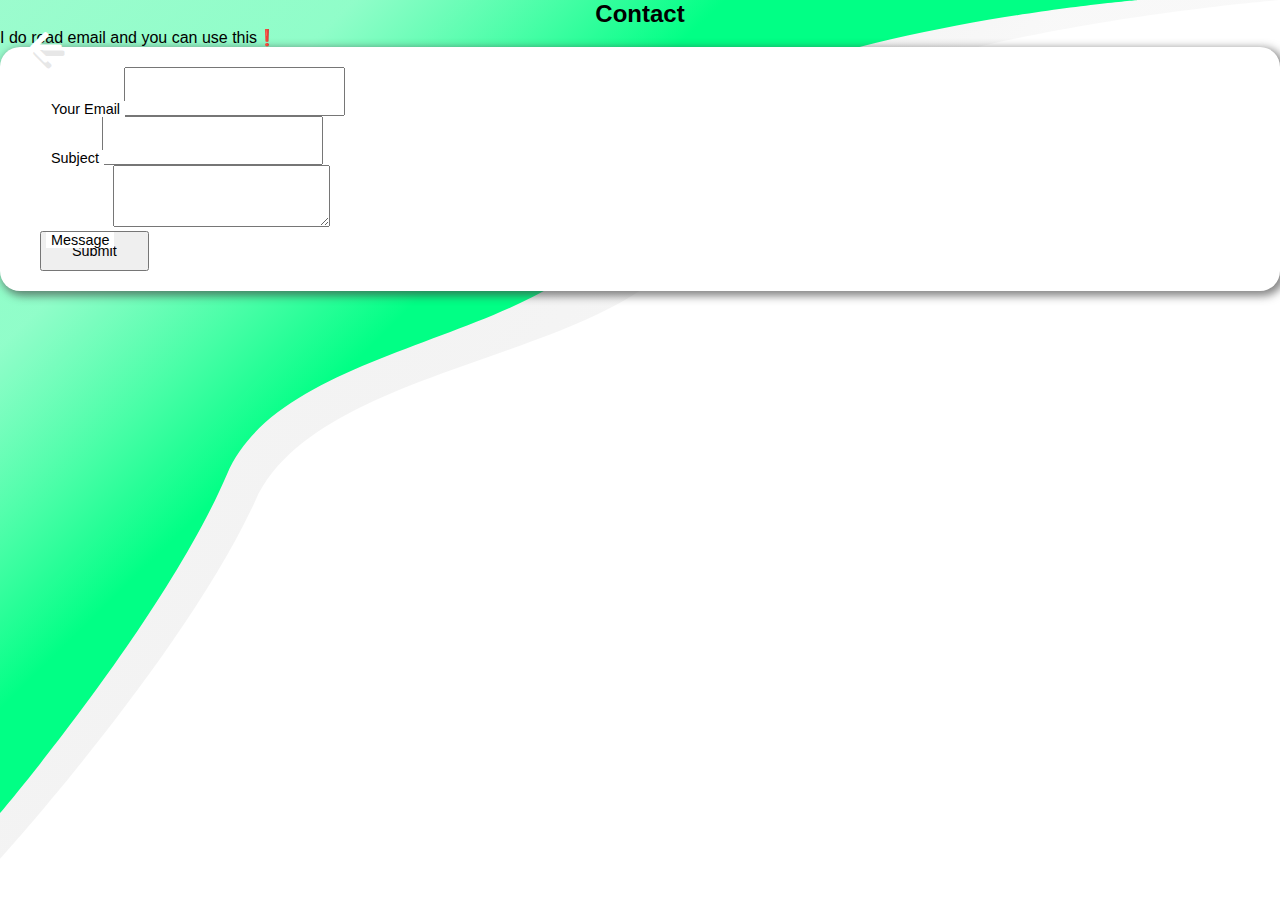
<file: contact.html>
<!DOCTYPE html>
<html lang="en">
<head>
    <meta charset="UTF-8">
    <meta http-equiv="X-UA-Compatible" content="IE=edge">
    <meta name="viewport" content="width=device-width, initial-scale=1.0">
    <title>Kowsik Nandagopan D | Contact</title>
    <link rel="shortcut icon" href="./images/favicon.ico" type="image/x-icon">
    <link rel="icon" href="./images/favicon.ico" type="image/x-icon">
    <link href="https://cdn.jsdelivr.net/npm/bootstrap@5.0.2/dist/css/bootstrap.min.css" rel="stylesheet" integrity="sha384-EVSTQN3/azprG1Anm3QDgpJLIm9Nao0Yz1ztcQTwFspd3yD65VohhpuuCOmLASjC" crossorigin="anonymous">
    <link href="https://fonts.googleapis.com/css2?family=Roboto:wght@100;300;400;500;700&display=swap" rel="stylesheet">
    <link href="./css/style.css" type="text/css" rel="stylesheet" />
    <link rel="stylesheet" type="text/css" href="https://cdnjs.cloudflare.com/ajax/libs/font-awesome/5.15.3/css/all.min.css">

    <!-- PWA -->
    <link rel="manifest" href="./manifest.json" />
    <!-- PWA Theme Color - recommended by lighthouse. This will override .json theme_coloe -->
    <meta name="theme-color" content="#198754"/>
    <!-- PWA Apple Support -->
    <!-- Actually we need 96x96 -->
    <link rel="apple-touch-icon" href="./images/icons/icon-192x192.png">
    <meta name="apple-mobile-web-app-status-bar" content="#198754" >

    <style type="text/css">
        body {
            background-image: url('../images/header-wave.svg');
            background-repeat: no-repeat;
            background-size: cover;
        }
    </style>
</head>
<body>

  <div class="backbtn">
    <a class="fas fa-arrow-left" href="./index.html"></a>
  </div>

    <div class="contact">  
        <h2 class="contact-title mt-5">Contact</h2>    
        <p class="text-center text-muted small">I do read email and you can use this❗</p>
        <div class="col-lg-8 mx-auto contact-form-div">
          <form id="my-form" action="https://formspree.io/f/mlealvel" method="POST">
            <div class="form-group">
              <label>Your Email</label>
              <input type="email" class="form-control" name="email" />
            </div>

            <div class="form-group">
              <label>Subject</label>
              <input type="text" class="form-control" name="subject"/>
            </div>

            <div class="form-group">
              <label>Message</label>
              <textarea type="text" class="form-control" name="message"></textarea>
            </div>
            
            <button id="my-form-button" class="btn btn-success mt-3" style="padding: 10px 30px; font-size: 0.9rem;">Submit</button>
            <p id="my-form-status"></p>
          </form>
        </div>   
          
    </div>

    <span class="row m-5 col-12" ></span>

    <!-- PWA -->
    <script src="./js/app.js" type="text/javascript"></script>

    <script src="https://cdnjs.cloudflare.com/ajax/libs/jquery/3.5.1/jquery.min.js" integrity="sha512-bLT0Qm9VnAYZDflyKcBaQ2gg0hSYNQrJ8RilYldYQ1FxQYoCLtUjuuRuZo+fjqhx/qtq/1itJ0C2ejDxltZVFg==" crossorigin="anonymous"></script>
    <script src="https://cdn.jsdelivr.net/npm/bootstrap@5.0.2/dist/js/bootstrap.bundle.min.js" integrity="sha384-MrcW6ZMFYlzcLA8Nl+NtUVF0sA7MsXsP1UyJoMp4YLEuNSfAP+JcXn/tWtIaxVXM" crossorigin="anonymous"></script>
    <script src="./js/dist/typeit.min.js" type="text/javascript"></script>
    <script src="./js/script.js" type="text/javascript"></script>

    <script>
 
  </script>

</body>
</html>
</file>
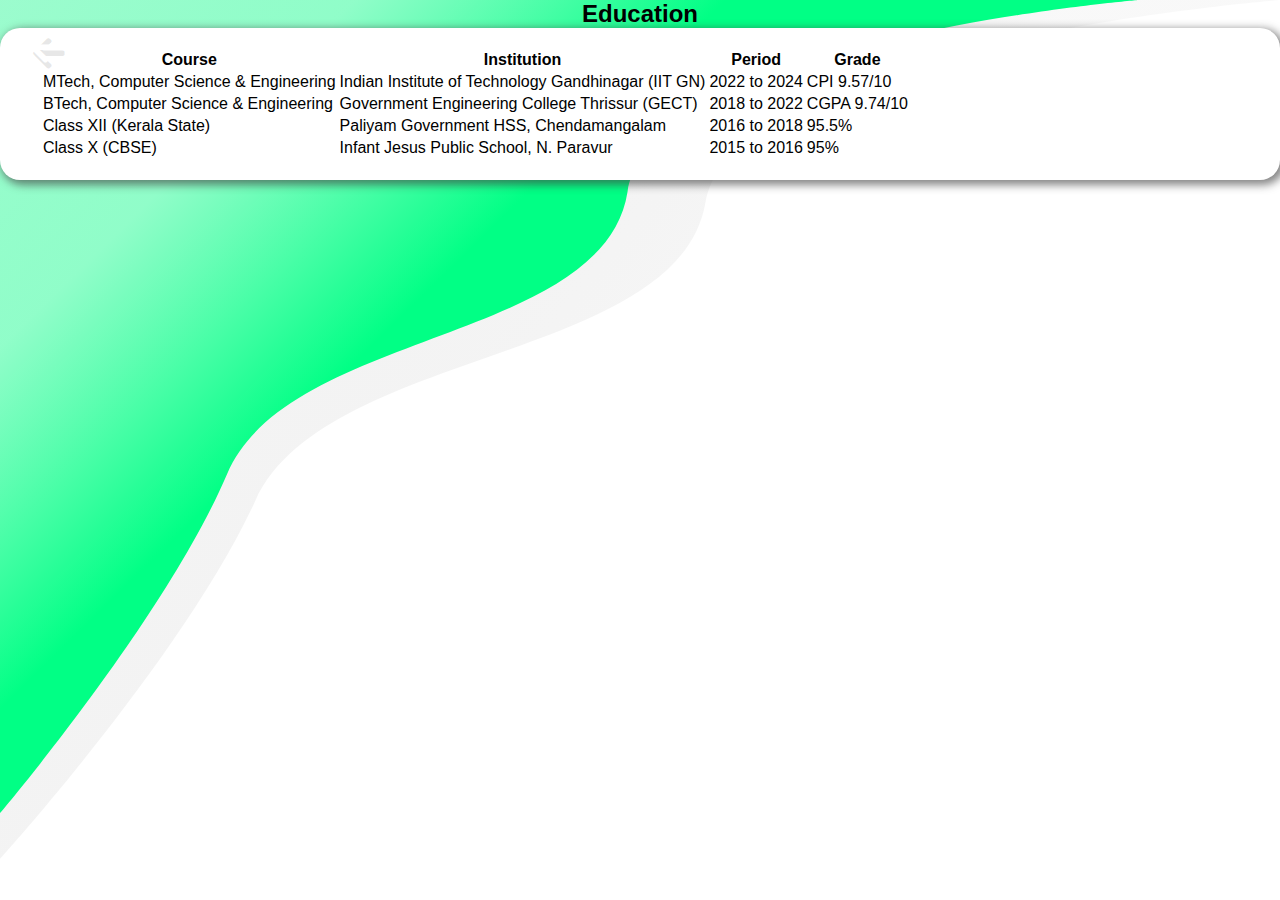
<file: education.html>
<!DOCTYPE html>
<html lang="en">
<head>
    <meta charset="UTF-8">
    <meta http-equiv="X-UA-Compatible" content="IE=edge">
    <meta name="viewport" content="width=device-width, initial-scale=1.0">
    <title>Kowsik Nandagopan D | Education</title>
    <link rel="shortcut icon" href="./images/favicon.ico" type="image/x-icon">
    <link rel="icon" href="./images/favicon.ico" type="image/x-icon">
    <link href="https://cdn.jsdelivr.net/npm/bootstrap@5.0.2/dist/css/bootstrap.min.css" rel="stylesheet" integrity="sha384-EVSTQN3/azprG1Anm3QDgpJLIm9Nao0Yz1ztcQTwFspd3yD65VohhpuuCOmLASjC" crossorigin="anonymous">
    <link href="https://fonts.googleapis.com/css2?family=Roboto:wght@100;300;400;500;700&display=swap" rel="stylesheet">
    <link href="./css/style.css" type="text/css" rel="stylesheet" />
    <link rel="stylesheet" type="text/css" href="https://cdnjs.cloudflare.com/ajax/libs/font-awesome/5.15.3/css/all.min.css">

    <!-- PWA -->
    <link rel="manifest" href="./manifest.json" />
    <!-- PWA Theme Color - recommended by lighthouse. This will override .json theme_coloe -->
    <meta name="theme-color" content="#198754"/>
    <!-- PWA Apple Support -->
    <!-- Actually we need 96x96 -->
    <link rel="apple-touch-icon" href="./images/icons/icon-192x192.png">
    <meta name="apple-mobile-web-app-status-bar" content="#198754" >

    <style type="text/css">
        body {
            background-image: url('../images/header-wave.svg');
            background-repeat: no-repeat;
            background-size: cover;
        }
    </style>
</head>
<body>

    <div class="backbtn">
        <a class="fas fa-arrow-left" href="./index.html"></a>
    </div>

    <div class="education">  
        <h2 class="education-title mt-5">Education</h2>    
        <div class="col-lg-8 mx-auto table-div table-responsive">
            <table class="table">
                <thead class="">
                  <tr>
                    <th scope="col">Course</th>
                    <th scope="col">Institution</th>
                    <th scope="col">Period</th>
                    <th scope="col">Grade</th>
                  </tr>
                </thead>
                <tbody>
                  <tr>
                    <td>MTech, Computer Science & Engineering</td>
                    <td>Indian Institute of Technology Gandhinagar (IIT GN)</td>
                    <td>2022 to 2024</td>
                    <td>CPI 9.57/10</td>
                  </tr>
                    
                  <tr>
                    <td>BTech, Computer Science & Engineering</td>
                    <td>Government Engineering College Thrissur (GECT)</td>
                    <td>2018 to 2022</td>
                    <td>CGPA 9.74/10</td>
                  </tr>
                  
                  <tr>
                    <td>Class XII (Kerala State)</td>
                    <td>Paliyam Government HSS, Chendamangalam</td>
                    <td>2016 to 2018</td>
                    <td>95.5%</td>
                  </tr>

                  <tr>
                    <td>Class X (CBSE)</td>
                    <td>Infant Jesus Public School, N. Paravur</td>
                    <td>2015 to 2016</td>
                    <td>95%</td>
                  </tr>
                </tbody>
              </table>
        </div>   
          
    </div>

    <span class="row m-5 col-12" ></span>

    <!-- PWA -->
    <script src="./js/app.js" type="text/javascript"></script>

    <script src="https://cdnjs.cloudflare.com/ajax/libs/jquery/3.5.1/jquery.min.js" integrity="sha512-bLT0Qm9VnAYZDflyKcBaQ2gg0hSYNQrJ8RilYldYQ1FxQYoCLtUjuuRuZo+fjqhx/qtq/1itJ0C2ejDxltZVFg==" crossorigin="anonymous"></script>
    <script src="https://cdn.jsdelivr.net/npm/bootstrap@5.0.2/dist/js/bootstrap.bundle.min.js" integrity="sha384-MrcW6ZMFYlzcLA8Nl+NtUVF0sA7MsXsP1UyJoMp4YLEuNSfAP+JcXn/tWtIaxVXM" crossorigin="anonymous"></script>
    <script src="./js/dist/typeit.min.js" type="text/javascript"></script>
    <script src="./js/script.js" type="text/javascript"></script>

</body>
</html>
</file>
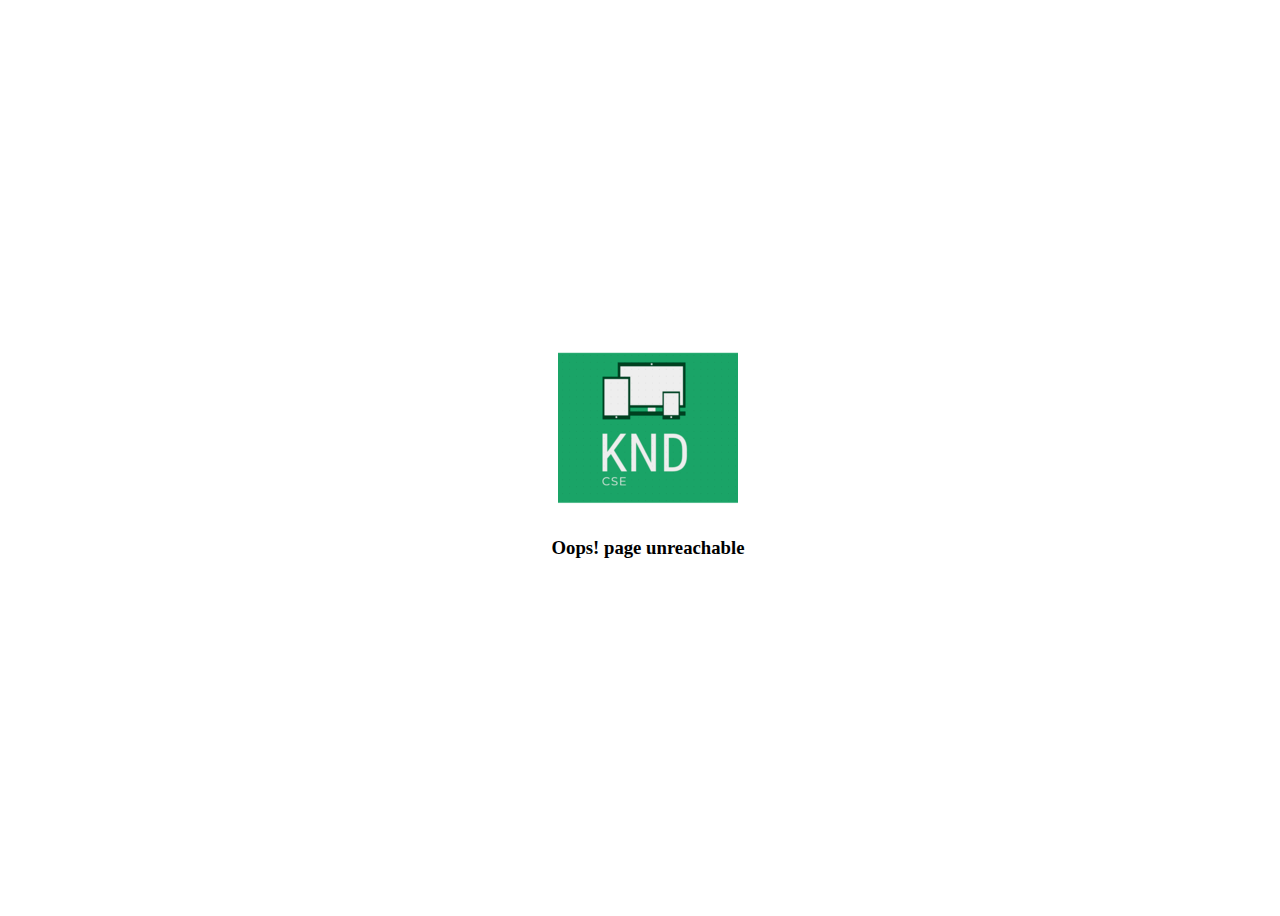
<file: fallback.html>
<!DOCTYPE html>
<html lang="en">
<head>
    <meta charset="UTF-8">
    <meta http-equiv="X-UA-Compatible" content="IE=edge">
    <meta name="viewport" content="width=device-width, initial-scale=1.0">
    <title>Kowsik Nandagopan D | Portfolio</title>
    <link rel="shortcut icon" href="./images/favicon.ico" type="image/x-icon">
    <link rel="icon" href="./images/favicon.ico" type="image/x-icon">

        <!-- PWA -->
        <link rel="manifest" href="./manifest.json" />
        <!-- PWA Theme Color - recommended by lighthouse. This will override .json theme_coloe -->
        <meta name="theme-color" content="#198754"/>
        <!-- PWA Apple Support -->
        <!-- Actually we need 96x96 -->
        <link rel="apple-touch-icon" href="./images/icons/icon-192x192.png">
        <meta name="apple-mobile-web-app-status-bar" content="#198754" >

        <style>
            .container {
                min-width: 100vw;
                min-height: 100vh;
                display: flex;
                flex-direction: column;
                justify-content: center;
                align-items: center;
            }
        </style>
    
</head>
<body>
    
        <div class="container">
            <img src="./images/icons/icon-180x180.png" alt="logo">
            <h3>Oops! page unreachable</h3>
        </div>

        <!-- PWA -->
        <script src="./js/app.js" type="text/javascript"></script>

</body>
</html>
</file>
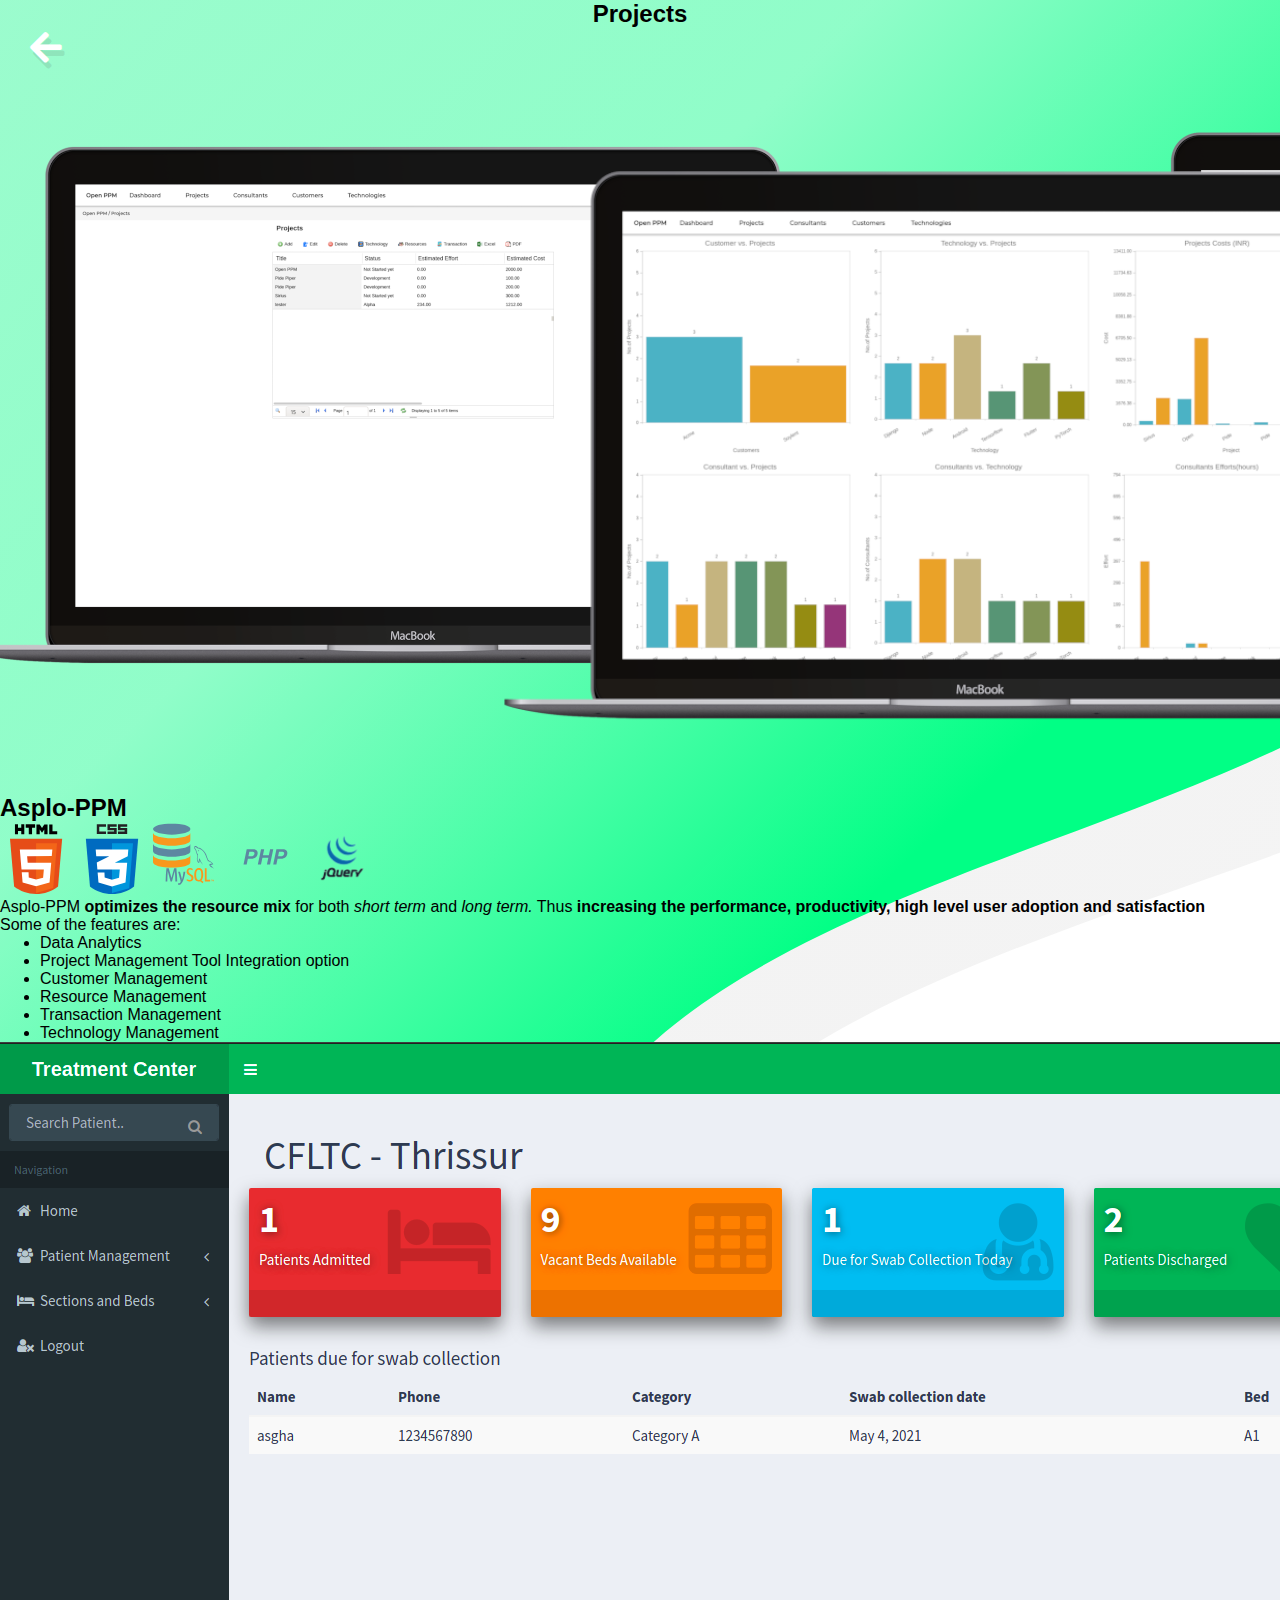
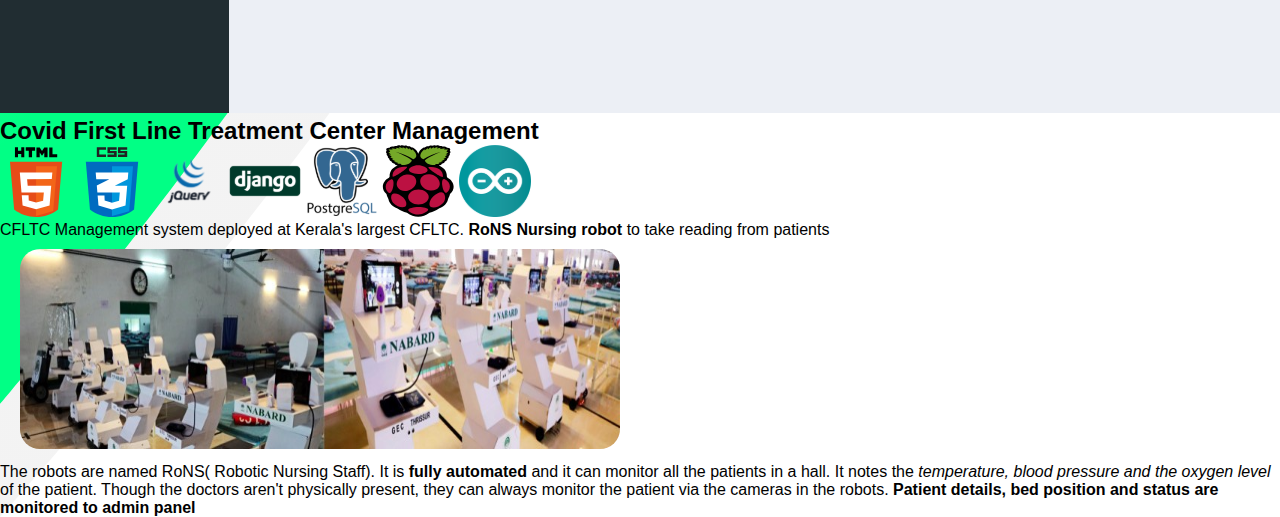
<file: projects.html>
<!DOCTYPE html>
<html lang="en">
<head>
    <meta charset="UTF-8">
    <meta http-equiv="X-UA-Compatible" content="IE=edge">
    <meta name="viewport" content="width=device-width, initial-scale=1.0">
    <title>Kowsik Nandagopan D | Projects</title>
    <link rel="shortcut icon" href="./images/favicon.ico" type="image/x-icon">
    <link rel="icon" href="./images/favicon.ico" type="image/x-icon">
    <link href="https://cdn.jsdelivr.net/npm/bootstrap@5.0.2/dist/css/bootstrap.min.css" rel="stylesheet" integrity="sha384-EVSTQN3/azprG1Anm3QDgpJLIm9Nao0Yz1ztcQTwFspd3yD65VohhpuuCOmLASjC" crossorigin="anonymous">
    <link href="https://fonts.googleapis.com/css2?family=Roboto:wght@100;300;400;500;700&display=swap" rel="stylesheet">
    <link href="./css/style.css" type="text/css" rel="stylesheet" />
    <link rel="stylesheet" type="text/css" href="https://cdnjs.cloudflare.com/ajax/libs/font-awesome/5.15.3/css/all.min.css">

    <!-- PWA -->
    <link rel="manifest" href="./manifest.json" />
    <!-- PWA Theme Color - recommended by lighthouse. This will override .json theme_coloe -->
    <meta name="theme-color" content="#198754"/>
    <!-- PWA Apple Support -->
    <!-- Actually we need 96x96 -->
    <link rel="apple-touch-icon" href="./images/icons/icon-192x192.png">
    <meta name="apple-mobile-web-app-status-bar" content="#198754" >

    <style type="text/css">
        body {
            background-image: url('../images/header-wave.svg');
            background-repeat: no-repeat;
            background-size: cover;
        }
    </style>
</head>
<body>

    <div class="backbtn">
        <a class="fas fa-arrow-left" href="./index.html"></a>
    </div>

    <div class="projects">
        <h2 class="project-title mt-5">Projects</h2>
        <!-- Asplo PPM -->
        <div class="row col-12">
            <div class="row col-12 mx-auto">
                <img class="col-12 mx-auto" src="./images/experience/PPM.png">
            </div>
            <div class="row col-12">
                <div class="col-lg-6 col-md-6 col-sm-12 mx-auto">
                    <h2 class="text-center">Asplo-PPM</h2>
                    <div class="row col-12 d-flex justify-content-center">
                        <img class="projects-tech" src="./images/tech/html5.svg">
                        <img class="projects-tech" src="./images/tech/css3.svg">
                        <img class="projects-tech" src="./images/tech/mysql.svg">
                        <img class="projects-tech" src="./images/tech/php.svg">
                        <img class="projects-tech" src="./images/tech/jquery.svg">
                    </div>
                </div>
                <div class="col-lg-6 col-md-6 col-sm-12 ">
                    <p class="projects-desc">
                        Asplo-PPM <b>optimizes the resource mix</b> for both <i>short term</i> and <i>long term.</i>
                        Thus <b>increasing the performance, productivity, high level user adoption and satisfaction</b>
                        <br/>
                        Some of the features are:
                        <ul class="list">
                            <li>Data Analytics</li>
                            <li>Project Management Tool Integration option</li>
                            <li>Customer Management</li>
                            <li>Resource Management</li>
                            <li>Transaction Management</li>
                            <li>Technology Management</li>
                        </ul>
                    </p>
                </div>
            </div>
        </div>
        <!-- Asplo PPM Ends -->

        <span class="row m-5 col-12" ></span>

        <!-- RoNS -->
        <div class="row col-12">
            <div class="row col-lg-6 mx-auto">
                <img class="col-12 mx-auto" src="./images/experience/CFLTC.png">
            </div>
            <div class="row col-lg-6">
                <div class="col-12 mx-auto">
                    <h2 class="text-center mt-3">Covid First Line Treatment Center Management</h2>
                    <div class="row col-12 d-flex justify-content-center">
                        <img class="projects-tech" src="./images/tech/html5.svg">
                        <img class="projects-tech" src="./images/tech/css3.svg">
                        <img class="projects-tech" src="./images/tech/jquery.svg">
                        <img class="projects-tech" src="./images/tech/django.svg">
                        <img class="projects-tech" src="./images/tech/postgres.svg">
                        <img class="projects-tech" src="./images/tech/raspberry.svg">
                        <img class="projects-tech" src="./images/tech/arduino.svg">
                    </div>
                </div>
                <div class="col-12 ">
                    <p class="projects-desc">
                        CFLTC Management system deployed at Kerala's largest CFLTC. <b>RoNS Nursing robot</b> to take reading from patients
                        <img src="./images/experience/RoNS.jpeg" alt="RoNS"/><br/>
                        The robots are named RoNS( Robotic Nursing Staff). It is <b>fully automated</b> and it can monitor all the patients in a hall. 
                        It notes the <i>temperature, blood pressure and the oxygen level</i> of the patient. 
                        Though the doctors aren't physically present, they can always monitor the patient via the cameras in the robots. 
                        <b>Patient details, bed position and status are monitored to admin panel</b>
                    </p>
                </div>
            </div>
        </div>

        <!-- RoNS Ends -->

    </div>

    <span class="row m-5 col-12" ></span>

    <!-- PWA -->
    <script src="./js/app.js" type="text/javascript"></script>

    <script src="https://cdnjs.cloudflare.com/ajax/libs/jquery/3.5.1/jquery.min.js" integrity="sha512-bLT0Qm9VnAYZDflyKcBaQ2gg0hSYNQrJ8RilYldYQ1FxQYoCLtUjuuRuZo+fjqhx/qtq/1itJ0C2ejDxltZVFg==" crossorigin="anonymous"></script>
    <script src="https://cdn.jsdelivr.net/npm/bootstrap@5.0.2/dist/js/bootstrap.bundle.min.js" integrity="sha384-MrcW6ZMFYlzcLA8Nl+NtUVF0sA7MsXsP1UyJoMp4YLEuNSfAP+JcXn/tWtIaxVXM" crossorigin="anonymous"></script>
    <script src="./js/dist/typeit.min.js" type="text/javascript"></script>
    <script src="./js/script.js" type="text/javascript"></script>

</body>
</html>
</file>
<file: css/style.css>
* {
  box-sizing: border-box;
  margin: 0;
  font-family: "Open Sans", sans-serif;
}

.mynav {
  position: absolute;
  top: 200px;
  left: 50px;
  display: flex;
  flex-direction: column;
  min-width: 80px;
  min-height: 450px;
  align-items: center;
  justify-content: space-between;
}
.mynav .menu {
  margin: 10px 0;
  font-size: 36px;
  color: #ffffff;
  transition: all 0.8s ease-in-out;
  text-shadow: 3px 6px rgba(68, 68, 68, 0.13);
}
.mynav .menu:hover {
  font-size: 42px;
  color: #353535;
}

@media screen and (max-width: 800px) {
  .mynav {
    position: absolute;
    top: 100px;
    left: 20px;
    display: flex;
    flex-direction: column;
    min-width: 80px;
    min-height: 400px;
  }
}
.header {
  background-image: url("../images/header-wave.svg");
  background-repeat: no-repeat;
  background-size: cover;
  min-height: 150vh;
  min-width: 100vw;
}
.header .hi-text {
  min-width: 100vw;
}
.header .hi-text h2 {
  margin-top: 40vh;
  font-weight: 400;
  font-size: 3.5rem;
  font-family: "Roboto", sans-serif !important;
}
.header .typewriter {
  font-weight: 300;
  font-size: 2rem;
  font-family: "Roboto", sans-serif;
}
@media screen and (max-width: 800px) {
  .header .typewriter {
    font-size: 1.5rem;
  }
}
.header .scroll-img {
  margin-top: 25vh;
  min-width: 100vw;
}
.header .scroll-img img {
  width: 70px;
  height: 90px;
}

.projects .project-title {
  text-align: center;
}
.projects .projects-tech {
  height: 72px;
  width: 72px;
}
.projects .projects-desc img {
  margin: 10px 20px;
  border-radius: 20px;
  width: 600px;
  height: 200px;
}
@media screen and (max-width: 800px) {
  .projects .projects-desc {
    margin: 20px 20px 0 30px;
  }
  .projects .projects-desc img {
    margin: 10px 20px;
    border-radius: 20px;
    width: 300px;
    height: 100px;
  }
  .projects .projects-tech {
    height: 64px;
    width: 64px;
  }
}

.about .abt {
  padding: 30px;
}
.about img {
  border-radius: 50%;
  height: 350px;
  width: 350px;
  text-align: center;
}
.about .about-description {
  margin: 20px 0 30px 0;
  display: flex;
  flex-direction: column;
  text-align: left;
  justify-content: center;
  align-items: center;
}
.about .about-profile-div {
  display: inline !important;
  text-align: center;
}
.about .about-profile-div .about-profiles {
  color: #000000;
  font-size: 20px;
}
.about .about-img-div {
  display: flex;
  flex-direction: column;
  justify-content: center;
  align-items: center;
  text-align: center;
}
.about .my-name {
  margin-top: 10px;
}
@media screen and (max-width: 1200px) {
  .about .about-img-div {
    display: flex !important;
    justify-content: center;
    align-items: center;
    text-align: center;
  }
  .about img {
    border-radius: 50%;
    height: 250px;
    width: 250px;
  }
}

.education .education-title {
  text-align: center;
}
.education .table-div {
  padding: 20px 40px;
  background-color: #ffffff;
  border-radius: 20px;
  box-shadow: 3px 3px 8px 2px rgba(65, 65, 65, 0.6352941176);
}

.contact .contact-title {
  text-align: center;
}
.contact .contact-form-div {
  padding: 20px 40px;
  background-color: #ffffff;
  border-radius: 20px;
  box-shadow: 3px 3px 8px 2px rgba(65, 65, 65, 0.6352941176);
}
.contact .form-group > .form-control {
  padding: 15px 20px !important;
}
.contact .form-group > label {
  top: 18px;
  left: 6px;
  position: relative;
  background-color: white;
  padding: 0px 5px 0px 5px;
  font-size: 0.9em;
  font-weight: normal;
}

.loader-primary {
  border: 3px solid rgba(243, 243, 243, 0);
  border-radius: 50%;
  border-top: 3px solid #ffffff;
  width: 23px;
  height: 23px; /* Safari */
  animation: spin 2s linear infinite;
}

.backbtn {
  position: absolute;
  top: 30px;
  left: 30px;
}
.backbtn a {
  font-size: 36px;
  text-decoration: none !important;
  color: #ffffff;
  text-shadow: 3px 6px rgba(68, 68, 68, 0.13);
  transition: all 0.8s ease-in-out;
}
.backbtn a:hover {
  font-size: 42px;
  color: #353535;
}

a {
  text-decoration: none !important;
  color: #00d394;
  text-shadow: 3px 6px rgba(50, 68, 68, 0.048);
  transition: all 0.8s ease-in-out;
}

.markdown {
  margin: 100px 20px;
  border-radius: 20px;
  background-color: #ffffff;
  padding: 20px 10px;
  font-family: "Open Sans", sans-serif;
}

.updates {
  min-width: 100vw;
  display: flex;
  justify-content: center;
  font-family: "Open Sans", sans-serif;
}
.updates .item {
  background-color: #ffffff;
  padding: 10px 20px;
  margin-top: 5px;
  cursor: pointer;
}
.updates .item .item-date {
  font-size: 0.8rem;
  color: #727272;
}
.updates .item .item-title {
  font-weight: bold;
  color: #000000;
}
.updates .item .item-desc {
  font-size: 0.9rem;
  color: #383838;
}

.loader-primary {
  border: 3px solid rgba(243, 243, 243, 0);
  border-radius: 50%;
  border-top: 3px solid #ffffff;
  width: 23px;
  height: 23px; /* Safari */
  animation: spin 2s linear infinite;
}

.loader-header {
  border: 3px solid rgba(243, 243, 243, 0);
  border-radius: 50%;
  border-top: 3px solid #5cb463;
  width: 20px;
  height: 20px; /* Safari */
  animation: spin 2s linear infinite;
}

.loader-page {
  border: 3px solid rgba(243, 243, 243, 0);
  border-radius: 50%;
  border-top: 3px solid #5cb463;
  width: 40px;
  height: 40px; /* Safari */
  animation: spin 2s linear infinite;
}

.loader-label {
  border: 3px solid rgba(243, 243, 243, 0);
  border-radius: 50%;
  border-top: 3px solid #000000;
  width: 16px;
  height: 16px; /* Safari */
  animation: spin 2s linear infinite;
}

/* Safari */
@keyframes spin {
  0% {
    transform: rotate(0deg);
  }
  100% {
    transform: rotate(360deg);
  }
}
.show {
  display: flex;
}

.hide {
  display: none;
}/*# sourceMappingURL=style.css.map */
</file>
